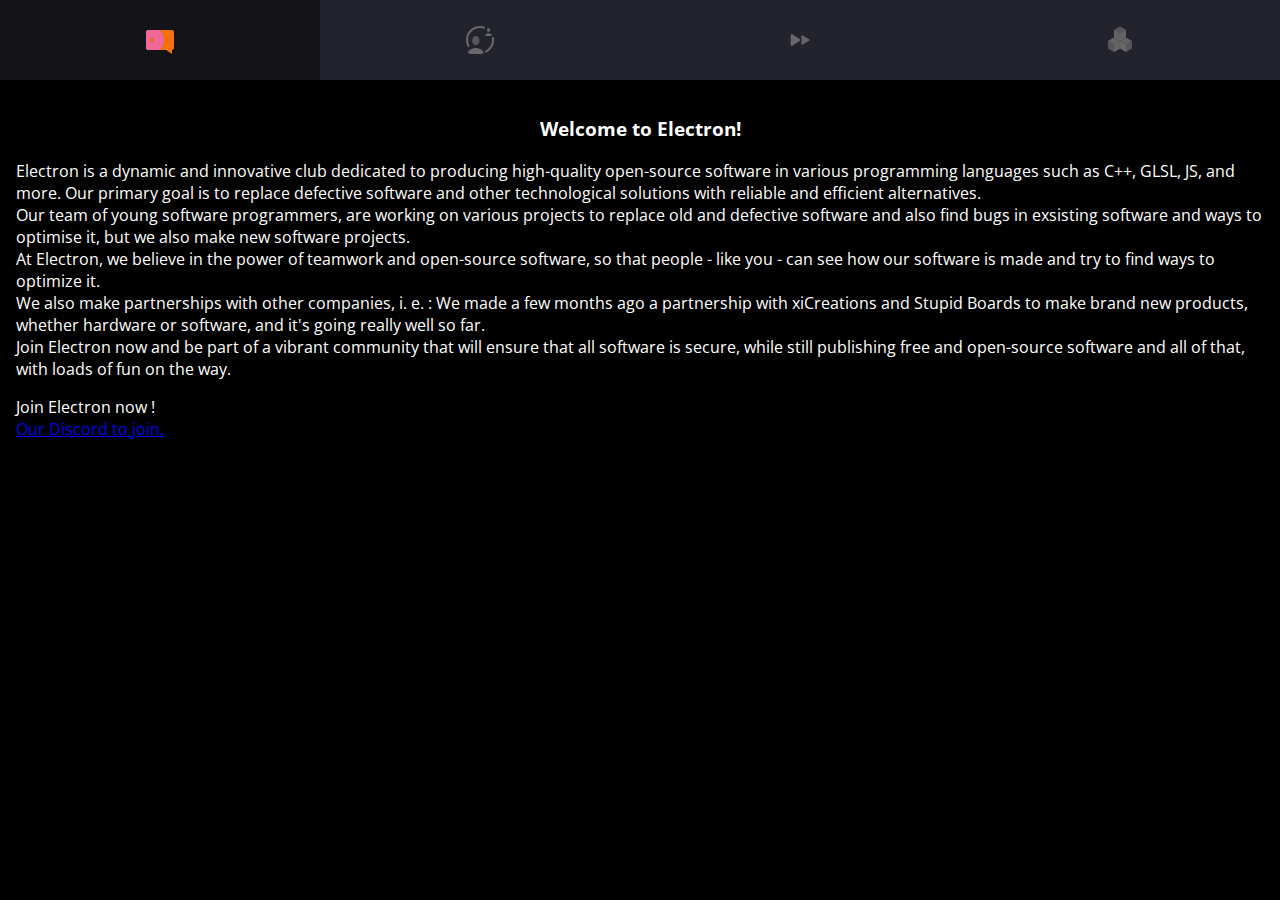
<file: index.html>
<!DOCTYPE html>
<html lang="en">

<head>
    <meta charset="UTF-8">
    <meta name="viewport" content="width=device-width, initial-scale=1.0">
    <title>Electron Homepage</title>

    <link rel="stylesheet" href="./css/index.css">
</head>

<body>
    <main>
        <h3 style="text-align: center;">Welcome to Electron!</h3>
        <p>
           Electron is a dynamic and innovative club dedicated to producing high-quality open-source software in various programming languages such as C++, GLSL, JS, and more. Our primary goal is to replace defective software and other technological solutions with reliable and efficient alternatives. 
            </br>
            Our team of young software programmers, are working on various projects to replace old and defective software and also find bugs in exsisting software and ways to optimise it, but we also make new software projects.
            <br>
            At Electron, we believe in the power of teamwork and open-source software, so that people - like you - can see how our software is made and try to find ways to optimize it.
            <br>
            We also make partnerships with other companies, i. e. : We made a few months ago a partnership with xiCreations and Stupid Boards to make brand new products, whether hardware or software, and it's going really well so far.
            <br>
            Join Electron now and be part of a vibrant community that will ensure that all software is secure, while still publishing free and open-source software and all of that, with loads of fun on the way. 
        </p>
        <p>Join Electron now ! </br><a href="https://discord.com/invite/gfYt4T8JbW">Our Discord to join.</a></p>
    </main>

    <script src="./nav_include.js"></script>

    </body>

</html>
</file>
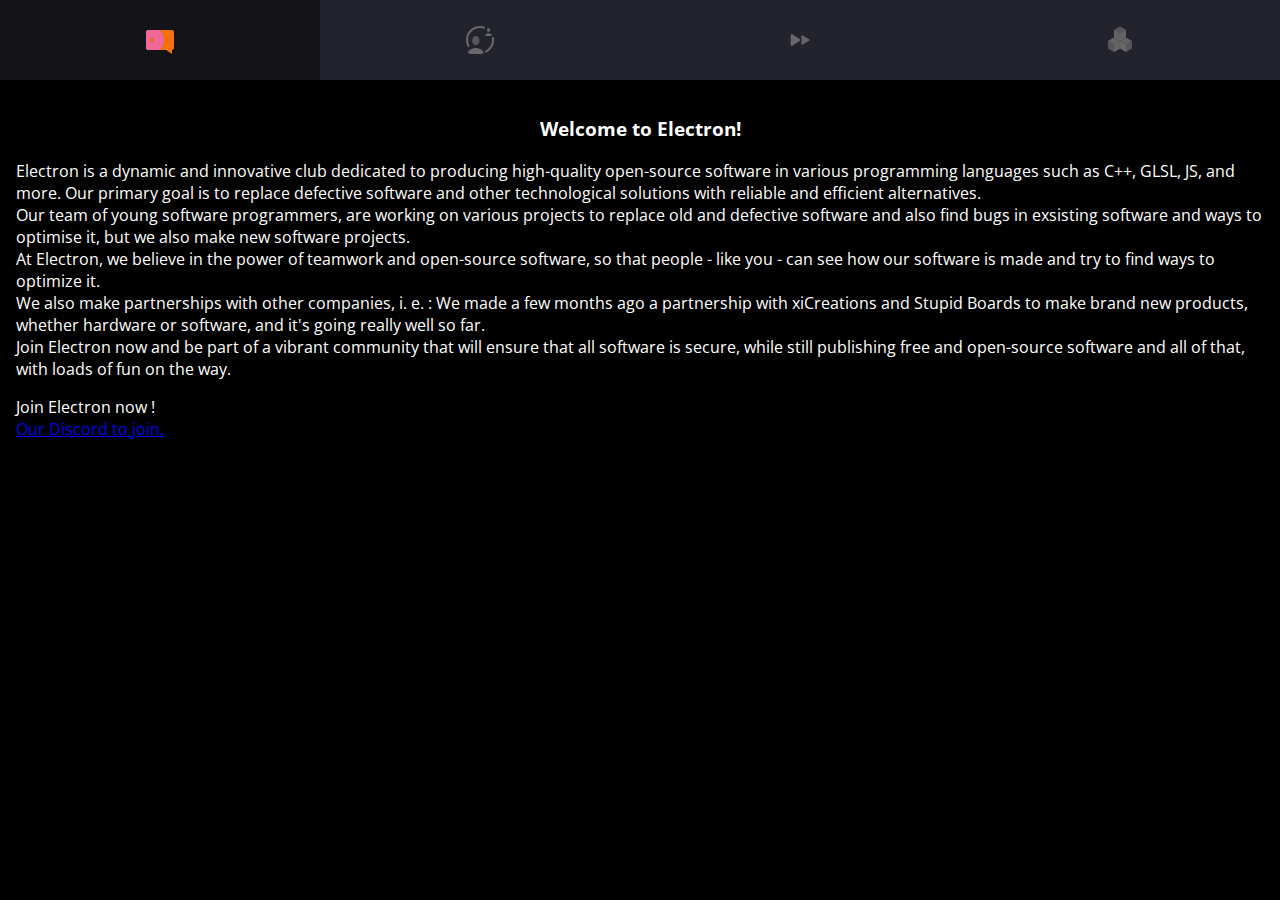
<file: html/index.html>
<!DOCTYPE html>
<html lang="en">

<head>
    <meta charset="UTF-8">
    <meta name="viewport" content="width=device-width, initial-scale=1.0">
    <title>Electron Homepage</title>

    <link rel="stylesheet" href="../css/index.css">
</head>

<body>
    <main>
        <h3 style="text-align: center;">Welcome to Electron!</h3>
        <p>
           Electron is a dynamic and innovative club dedicated to producing high-quality open-source software in various programming languages such as C++, GLSL, JS, and more. Our primary goal is to replace defective software and other technological solutions with reliable and efficient alternatives. 
            </br>
            Our team of young software programmers, are working on various projects to replace old and defective software and also find bugs in exsisting software and ways to optimise it, but we also make new software projects.
            <br>
            At Electron, we believe in the power of teamwork and open-source software, so that people - like you - can see how our software is made and try to find ways to optimize it.
            <br>
            We also make partnerships with other companies, i. e. : We made a few months ago a partnership with xiCreations and Stupid Boards to make brand new products, whether hardware or software, and it's going really well so far.
            <br>
            Join Electron now and be part of a vibrant community that will ensure that all software is secure, while still publishing free and open-source software and all of that, with loads of fun on the way. 
        </p>
        <p>Join Electron now ! </br><a href="https://discord.com/invite/gfYt4T8JbW">Our Discord to join.</a></p>
    </main>

    <script src="../nav_include.js"></script>

    </body>

</html>
</file>
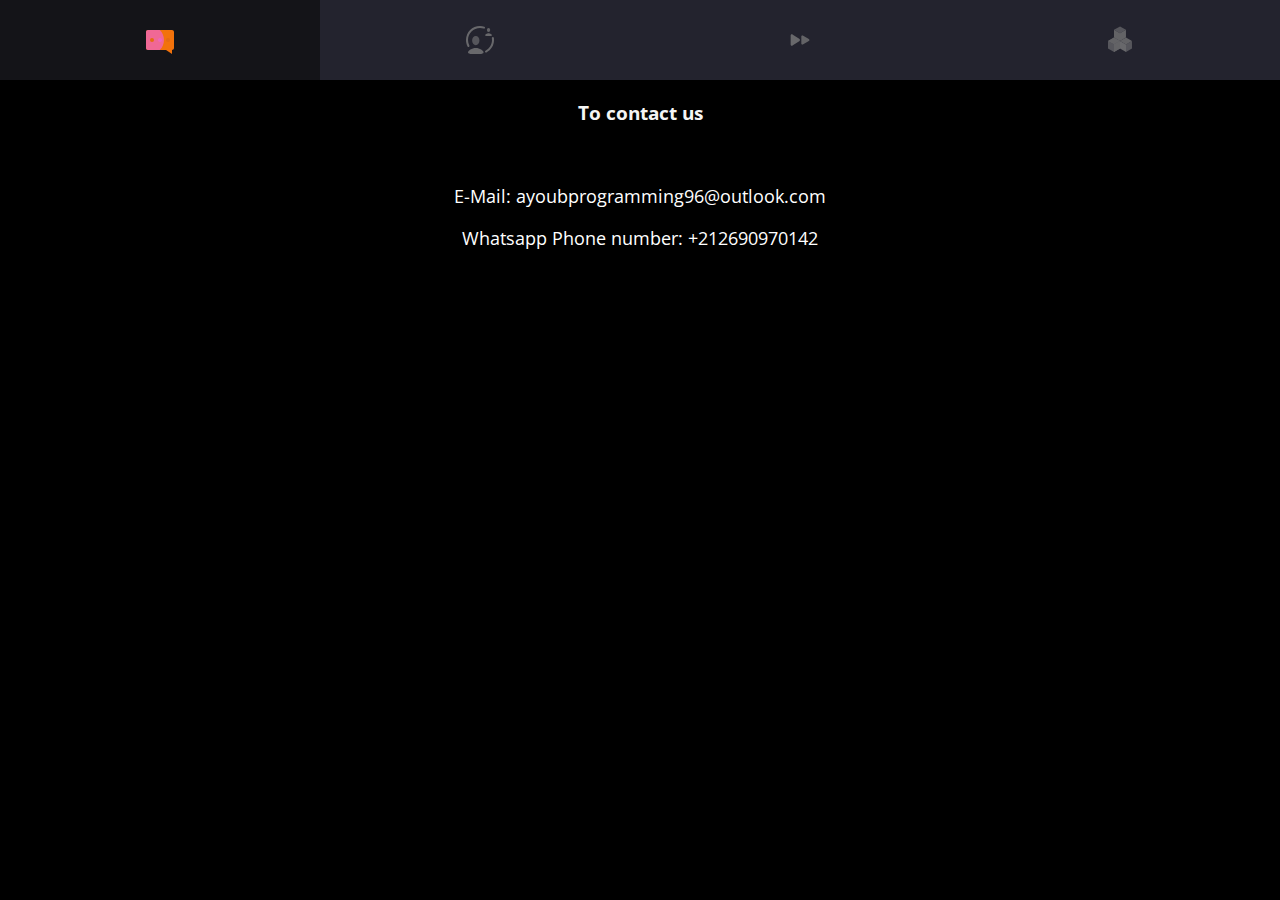
<file: contact.html>
<!DOCTYPE html>
<html lang="en">
<head>
    <meta charset="UTF-8">
    <meta name="viewport" content="width=device-width, initial-scale=1.0">
    <title>Contact us.</title>
    <link rel="stylesheet" href="./css/contact.css">
    <link rel="stylesheet" href="./css/index.css">

</head>
<body>
    <h3>To contact us</h3>
    <br>
    <p>E-Mail: ayoubprogramming96@outlook.com</br></p>
    <p>Whatsapp Phone number: +212690970142</p>

    <script src="./nav_include.js"></script>

</body>
</html>
</file>
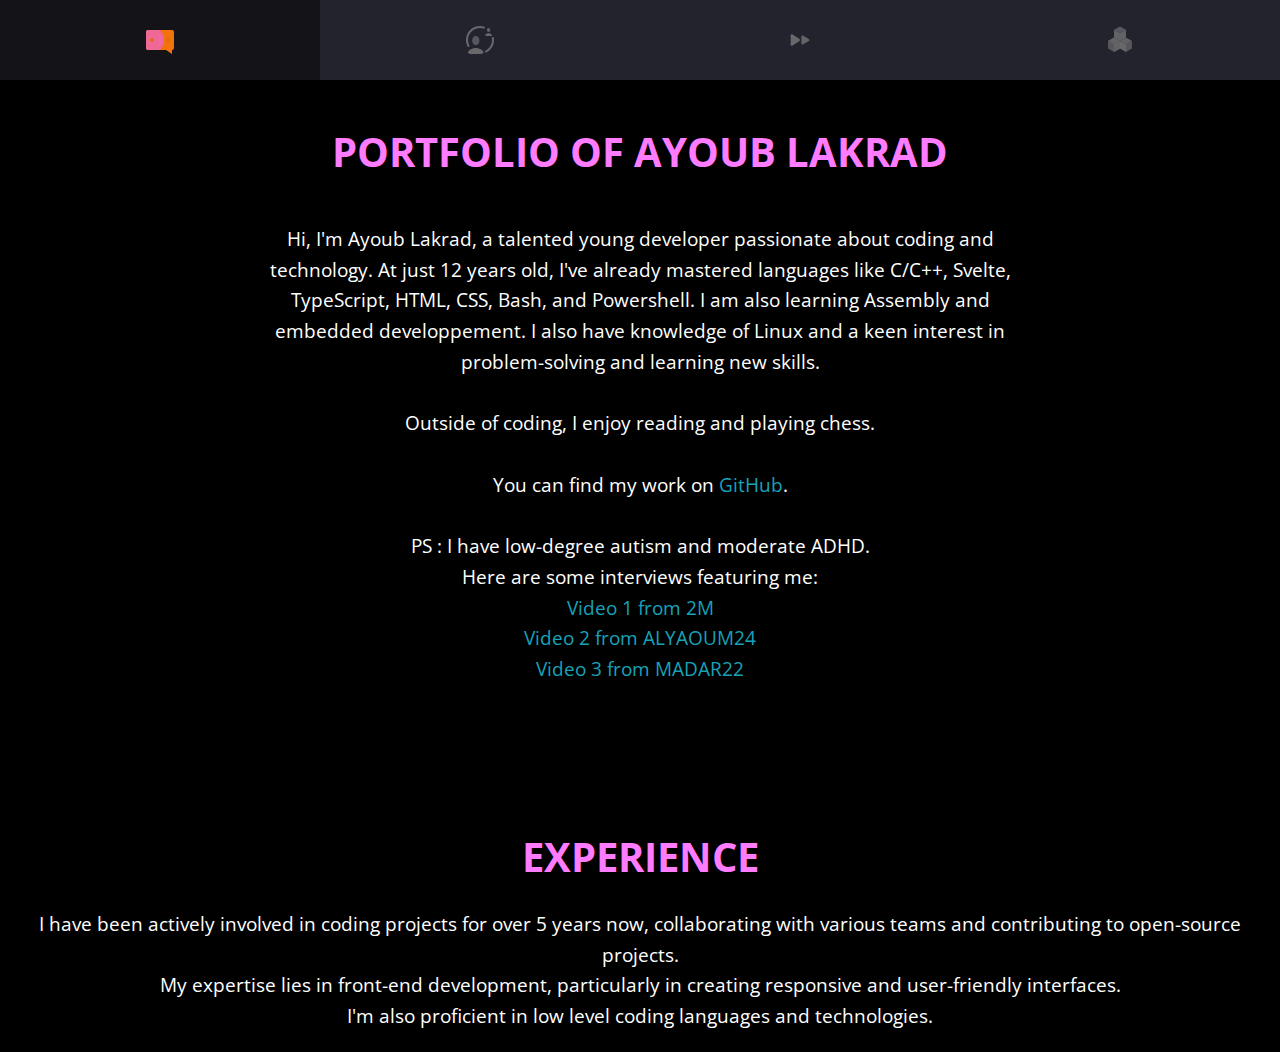
<file: portfolio.html>
<!DOCTYPE html>
<html lang="en">
<head>
    <meta charset="UTF-8">
    <meta name="viewport" content="width=device-width, initial-scale=1.0">
    <title>Portfolio of Ayoub Lakrad</title>
    <link rel="stylesheet" href="https://fonts.googleapis.com/css2?family=Open+Sans&display=swap">

    <link rel="stylesheet" href="./css/portfolio.css">
    <link rel="stylesheet" href="./css/index.css">
    

</head>
<body>
    <div class="container">
        <h3>Portfolio of Ayoub Lakrad</h3>
        <p>
            Hi, I'm Ayoub Lakrad, a talented young developer passionate about coding and technology. At just 12 years old, I've already mastered languages like C/C++, Svelte, TypeScript, HTML, CSS, Bash, and Powershell. I am also learning Assembly and embedded developpement. I also have knowledge of Linux and a keen interest in problem-solving and learning new skills.<br><br>
            Outside of coding, I enjoy reading and playing chess.<br><br>
            You can find my work on <a href="https://github.com/AyoubCoing21">GitHub</a>.<br><br>
            PS : I have low-degree autism and moderate ADHD.<br>
            Here are some interviews featuring me:<br>
            <a href="https://www.youtube.com/watch?v=sYEOMAf2S64&pp=ygUMYXlvdWIgbGFrcmFk">Video 1 from 2M</a><br>
            <a href="https://www.youtube.com/watch?v=U7ig1ratjt0&pp=ygUWYXlvdWIgbGFrcmFkIGRlIHRpem5pdA%3D%3D">Video 2 from ALYAOUM24</a><br>
            <a href="https://www.youtube.com/watch?v=CtdZfveCJ00&pp=ygUcYXlvdWIgbGFrcmFkIGRlIHRpem5pdCBtYWRhcg%3D%3D">Video 3 from MADAR22</a>
        </p>
    </div>
    <div class="experience">
        <h3>Experience</h3>
        <p>I have been actively involved in coding projects for over 5 years now, collaborating with various teams and contributing to open-source projects.</p>
        <p>My expertise lies in front-end development, particularly in creating responsive and user-friendly interfaces.</p>
        <p class="last-sentence">I'm also proficient in low level coding languages and technologies.</p>

    </div>

    <script src="./nav_include.js"></script>

</body>
</html>
</file>
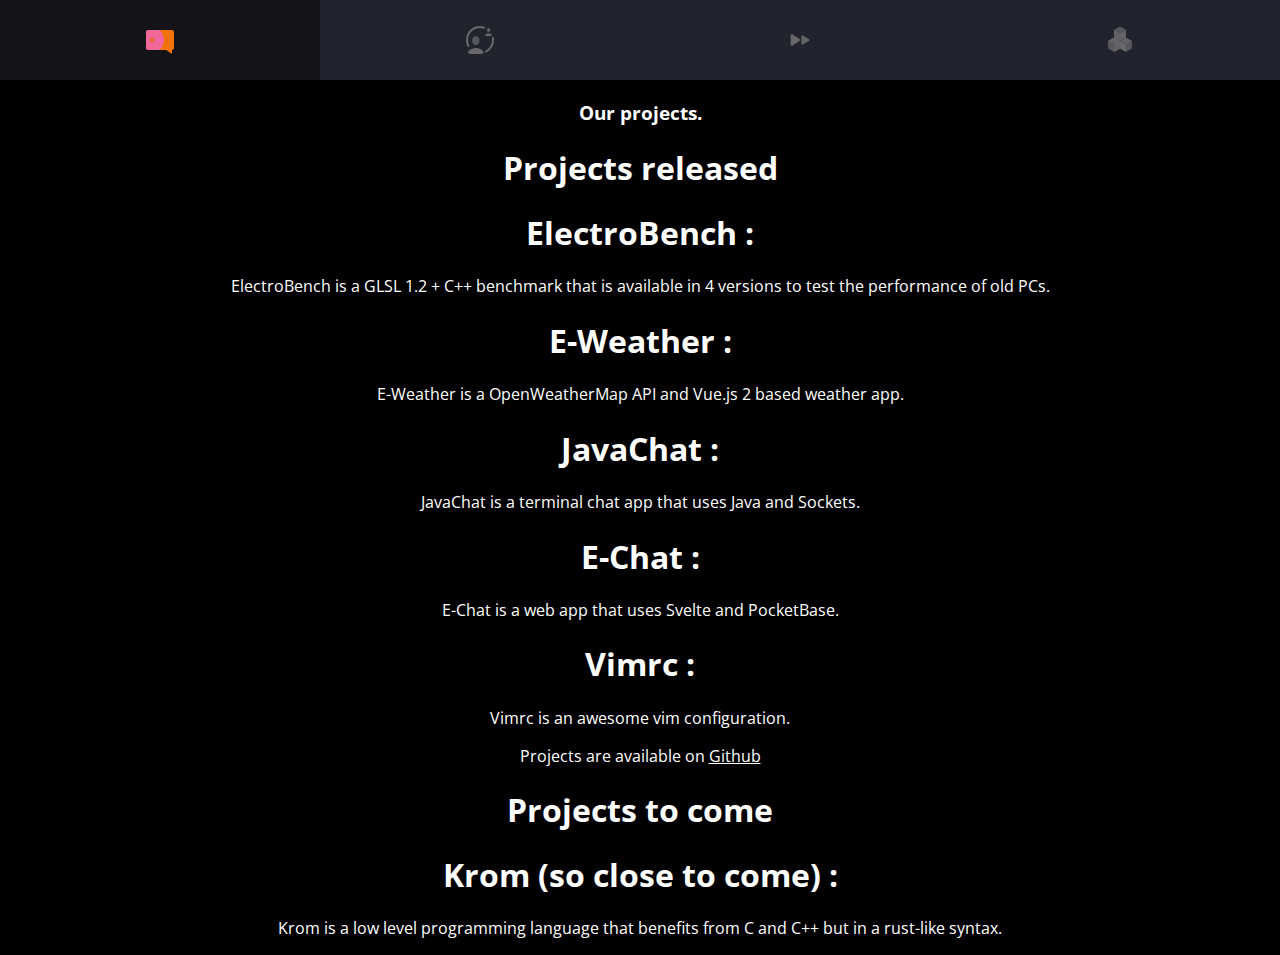
<file: projects.html>
<!DOCTYPE html>
<html lang="en">
<head>
    <meta charset="UTF-8">
    <meta name="viewport" content="width=device-width, initial-scale=1.0">
    <title>Our projects</title>

    <link rel="stylesheet" href="./css/projects.css">
    <link rel="stylesheet" href="./css/index.css">

</head>
<body>
    <h3>Our projects.</h3>
    <p>
        <h1>Projects released</h1>
        <h1>ElectroBench : </h1><p>ElectroBench is a GLSL 1.2 + C++ benchmark that is available in 4 versions to test the performance of old PCs.</p>
        <h1>E-Weather : </h1><p>E-Weather is a OpenWeatherMap API and Vue.js 2 based weather app.</p>
        <h1>JavaChat : </h1><p>JavaChat is a terminal chat app that uses Java and Sockets.</p>
        <h1>E-Chat : </h1><p>E-Chat is a web app that uses Svelte and PocketBase.</p> 
        <h1>Vimrc : </h1><p>Vimrc is an awesome vim configuration.</p>
        <p>Projects are available on <a href="https://github.com/AyoubCoding21/">Github</a></p>
        <h1>Projects to come</h1>
        <h1>Krom (so close to come) : </h1><p>Krom is a low level programming language that benefits from C and C++ but in a rust-like syntax.</p>
    </p>

    <script src="./nav_include.js"></script>

</body>
</html>
</file>
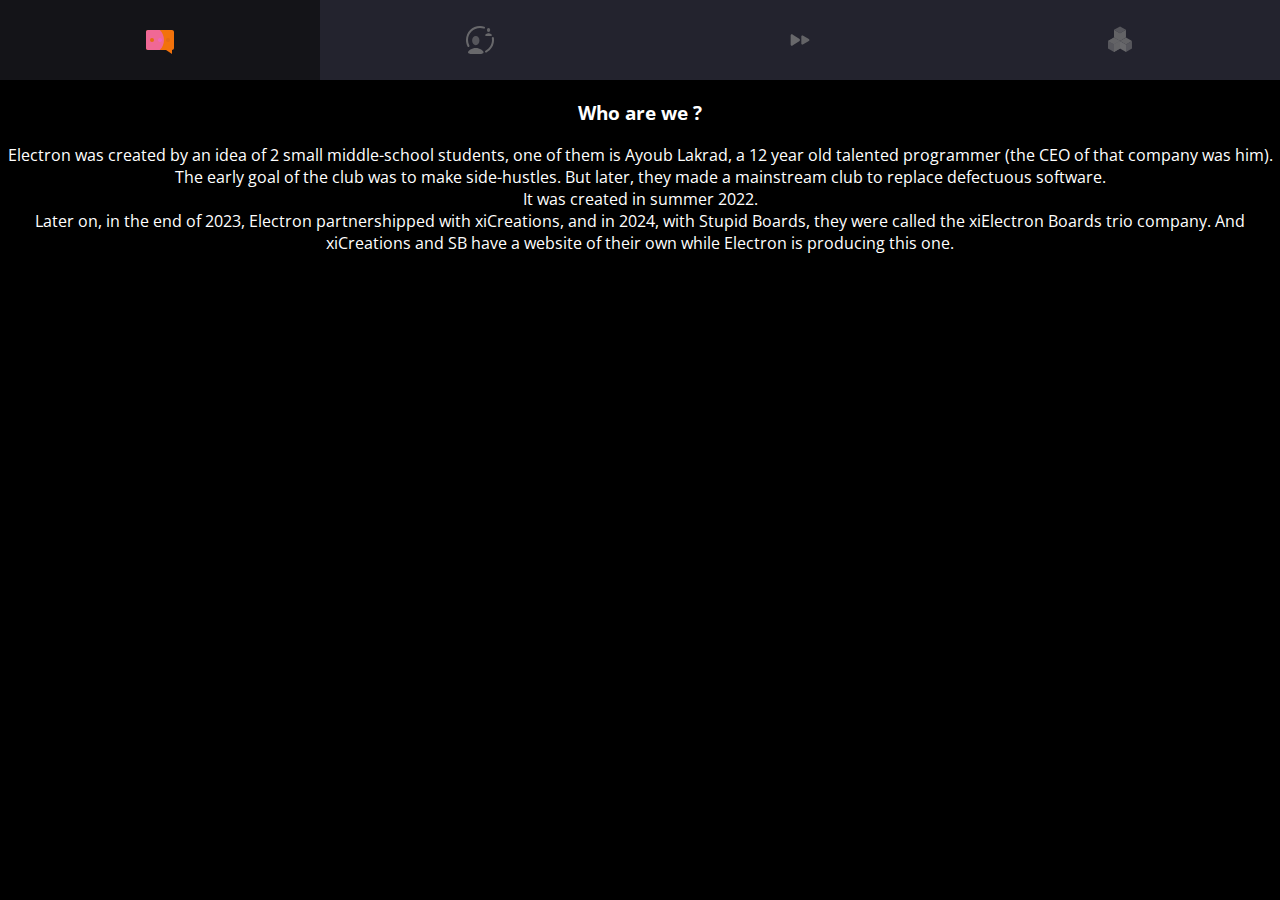
<file: whoarewe.html>
<!DOCTYPE html>
<html lang="en">
<head>
    <meta charset="UTF-8">
    <meta name="viewport" content="width=device-width, initial-scale=1.0">
    <title>Who are we ?</title>

    <link rel="stylesheet" href="./css/whoarewe.css">
    <link rel="stylesheet" href="./css/index.css">
    
</head>
<body>
    <h3>
        Who are we ?
    </h3>
    <p>
        Electron was created by an idea of 2 small middle-school students, one of them is Ayoub Lakrad, a 12 year old talented programmer (the CEO of that company was him).
        </br>
        The early goal of the club was to make side-hustles. But later, they made a mainstream club to replace defectuous software.
        </br>
        It was created in summer 2022.
        </br>
        Later on, in the end of 2023, Electron partnershipped with xiCreations, and in 2024, with Stupid Boards, they were called the xiElectron Boards trio company. And xiCreations and SB have a website of their own while Electron is producing this one.
    </p>

    <script src="./nav_include.js"></script>

</body>
</html>
</file>
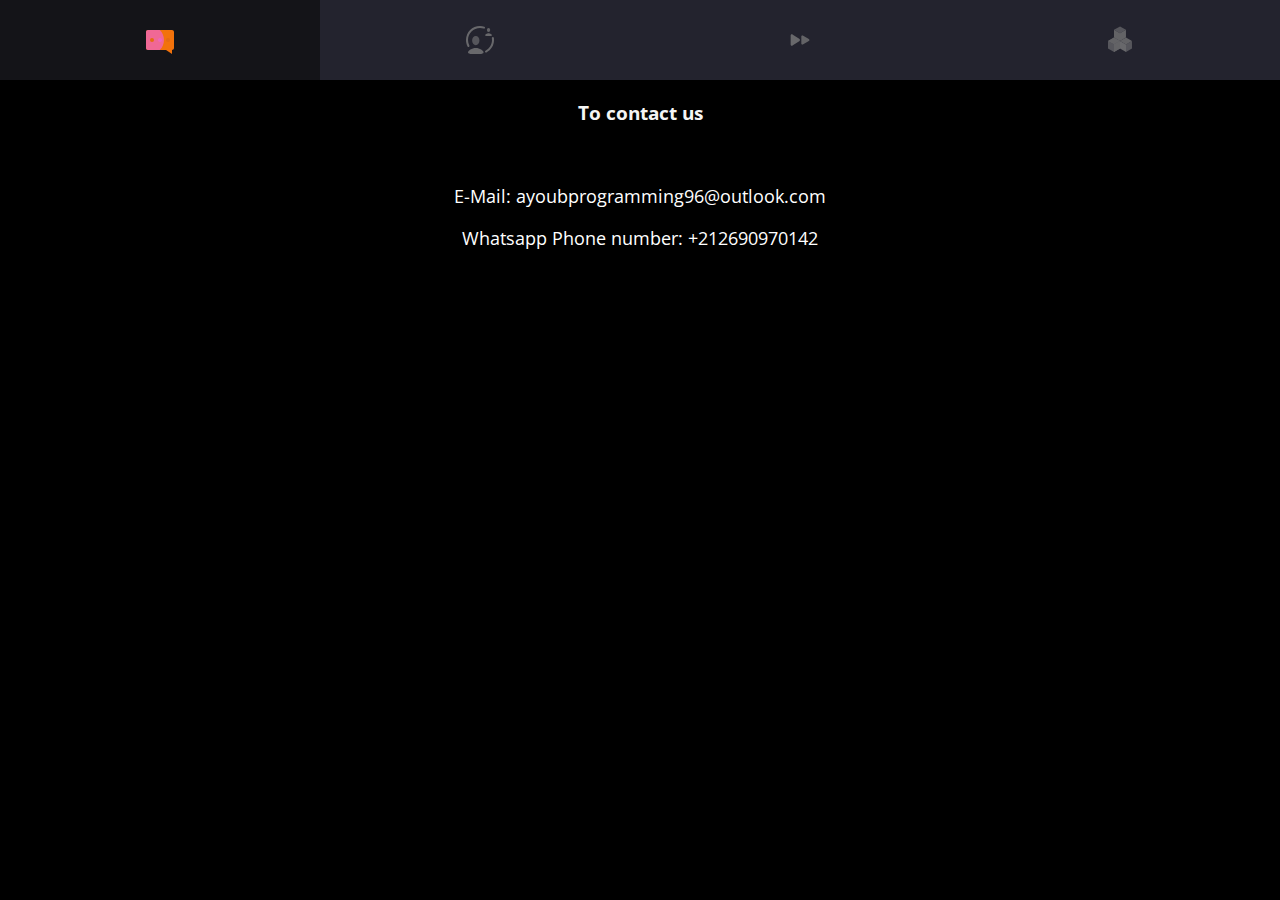
<file: html/contact.html>
<!DOCTYPE html>
<html lang="en">
<head>
    <meta charset="UTF-8">
    <meta name="viewport" content="width=device-width, initial-scale=1.0">
    <title>Contact us.</title>
    <link rel="stylesheet" href="../css/contact.css">
    <link rel="stylesheet" href="../css/index.css">

</head>
<body>
    <h3>To contact us</h3>
    <br>
    <p>E-Mail: ayoubprogramming96@outlook.com</br></p>
    <p>Whatsapp Phone number: +212690970142</p>

    <script src="../nav_include.js"></script>

</body>
</html>
</file>
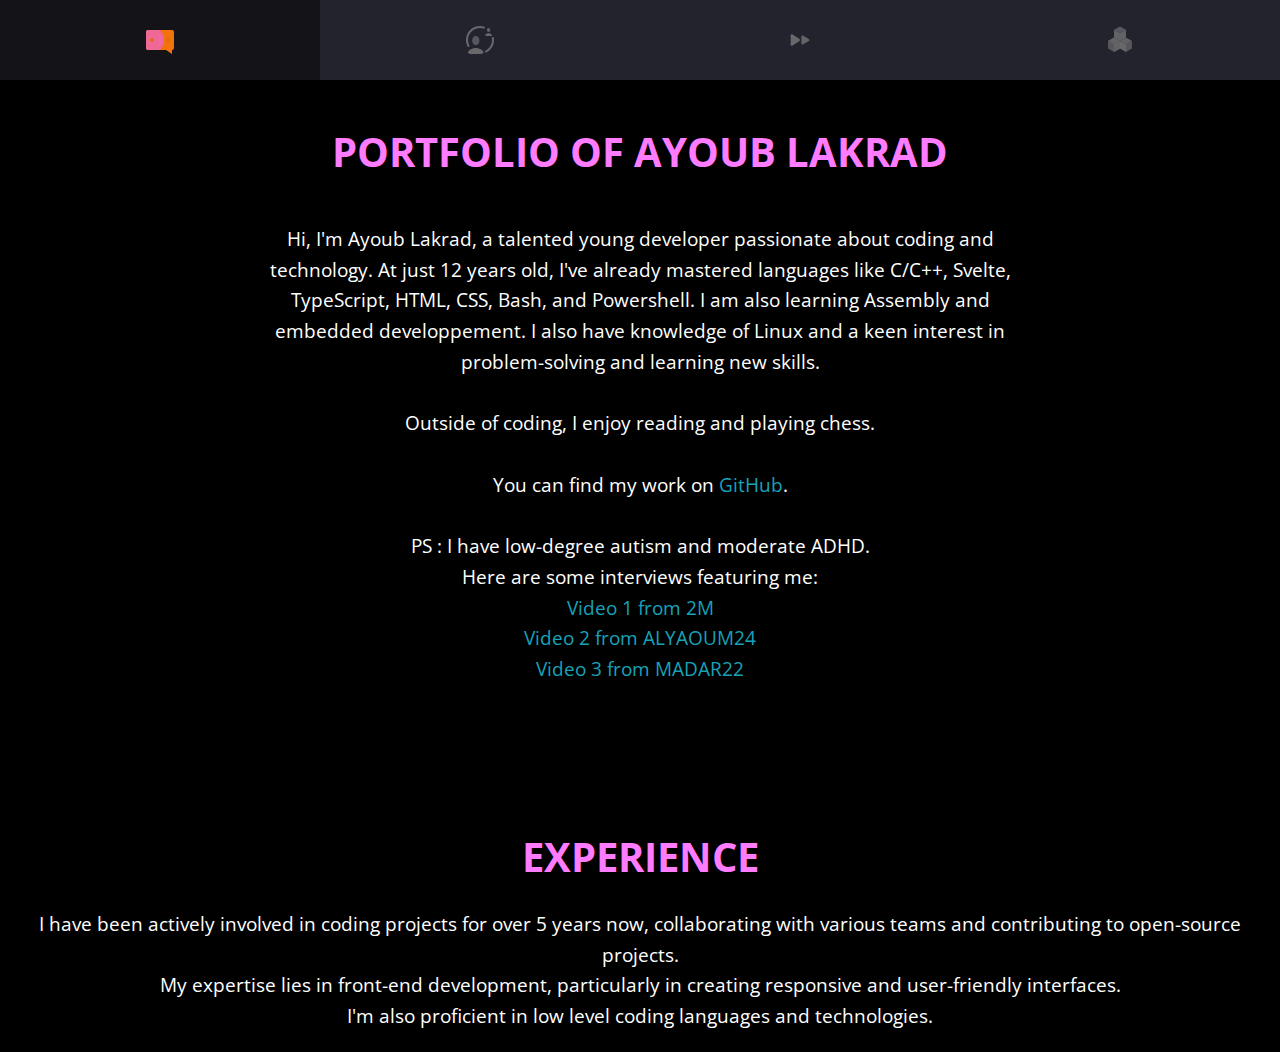
<file: html/portfolio.html>
<!DOCTYPE html>
<html lang="en">
<head>
    <meta charset="UTF-8">
    <meta name="viewport" content="width=device-width, initial-scale=1.0">
    <title>Portfolio of Ayoub Lakrad</title>
    <link rel="stylesheet" href="https://fonts.googleapis.com/css2?family=Open+Sans&display=swap">

    <link rel="stylesheet" href="../css/portfolio.css">
    <link rel="stylesheet" href="../css/index.css">
    

</head>
<body>
    <div class="container">
        <h3>Portfolio of Ayoub Lakrad</h3>
        <p>
            Hi, I'm Ayoub Lakrad, a talented young developer passionate about coding and technology. At just 12 years old, I've already mastered languages like C/C++, Svelte, TypeScript, HTML, CSS, Bash, and Powershell. I am also learning Assembly and embedded developpement. I also have knowledge of Linux and a keen interest in problem-solving and learning new skills.<br><br>
            Outside of coding, I enjoy reading and playing chess.<br><br>
            You can find my work on <a href="https://github.com/AyoubCoing21">GitHub</a>.<br><br>
            PS : I have low-degree autism and moderate ADHD.<br>
            Here are some interviews featuring me:<br>
            <a href="https://www.youtube.com/watch?v=sYEOMAf2S64&pp=ygUMYXlvdWIgbGFrcmFk">Video 1 from 2M</a><br>
            <a href="https://www.youtube.com/watch?v=U7ig1ratjt0&pp=ygUWYXlvdWIgbGFrcmFkIGRlIHRpem5pdA%3D%3D">Video 2 from ALYAOUM24</a><br>
            <a href="https://www.youtube.com/watch?v=CtdZfveCJ00&pp=ygUcYXlvdWIgbGFrcmFkIGRlIHRpem5pdCBtYWRhcg%3D%3D">Video 3 from MADAR22</a>
        </p>
    </div>
    <div class="experience">
        <h3>Experience</h3>
        <p>I have been actively involved in coding projects for over 5 years now, collaborating with various teams and contributing to open-source projects.</p>
        <p>My expertise lies in front-end development, particularly in creating responsive and user-friendly interfaces.</p>
        <p class="last-sentence">I'm also proficient in low level coding languages and technologies.</p>

    </div>

    <script src="../nav_include.js"></script>

</body>
</html>
</file>
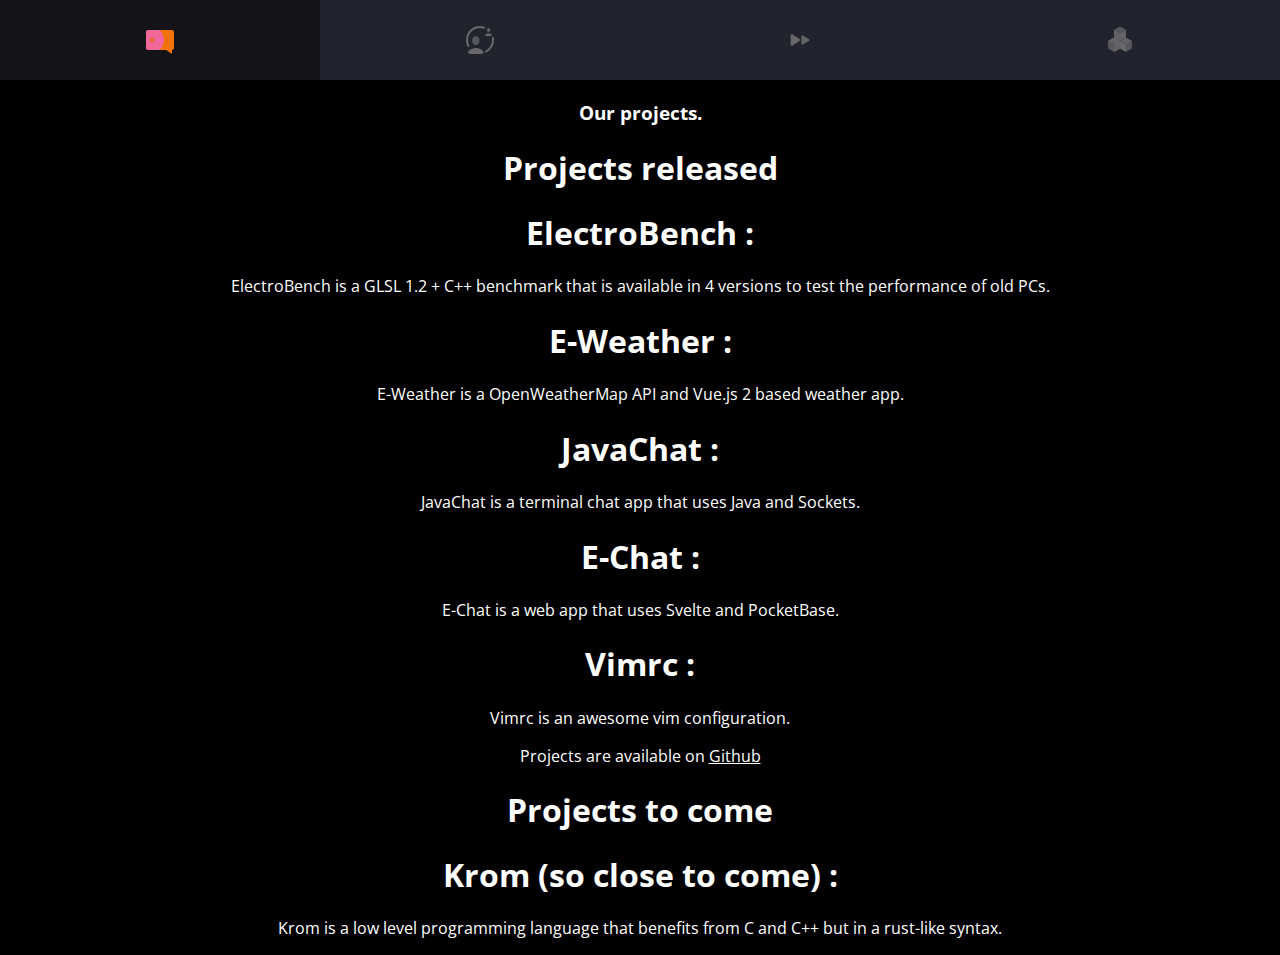
<file: html/projects.html>
<!DOCTYPE html>
<html lang="en">
<head>
    <meta charset="UTF-8">
    <meta name="viewport" content="width=device-width, initial-scale=1.0">
    <title>Our projects</title>

    <link rel="stylesheet" href="../css/projects.css">
    <link rel="stylesheet" href="../css/index.css">

</head>
<body>
    <h3>Our projects.</h3>
    <p>
        <h1>Projects released</h1>
        <h1>ElectroBench : </h1><p>ElectroBench is a GLSL 1.2 + C++ benchmark that is available in 4 versions to test the performance of old PCs.</p>
        <h1>E-Weather : </h1><p>E-Weather is a OpenWeatherMap API and Vue.js 2 based weather app.</p>
        <h1>JavaChat : </h1><p>JavaChat is a terminal chat app that uses Java and Sockets.</p>
        <h1>E-Chat : </h1><p>E-Chat is a web app that uses Svelte and PocketBase.</p> 
        <h1>Vimrc : </h1><p>Vimrc is an awesome vim configuration.</p>
        <p>Projects are available on <a href="https://github.com/AyoubCoding21/">Github</a></p>
        <h1>Projects to come</h1>
        <h1>Krom (so close to come) : </h1><p>Krom is a low level programming language that benefits from C and C++ but in a rust-like syntax.</p>
    </p>

    <script src="../nav_include.js"></script>

</body>
</html>
</file>
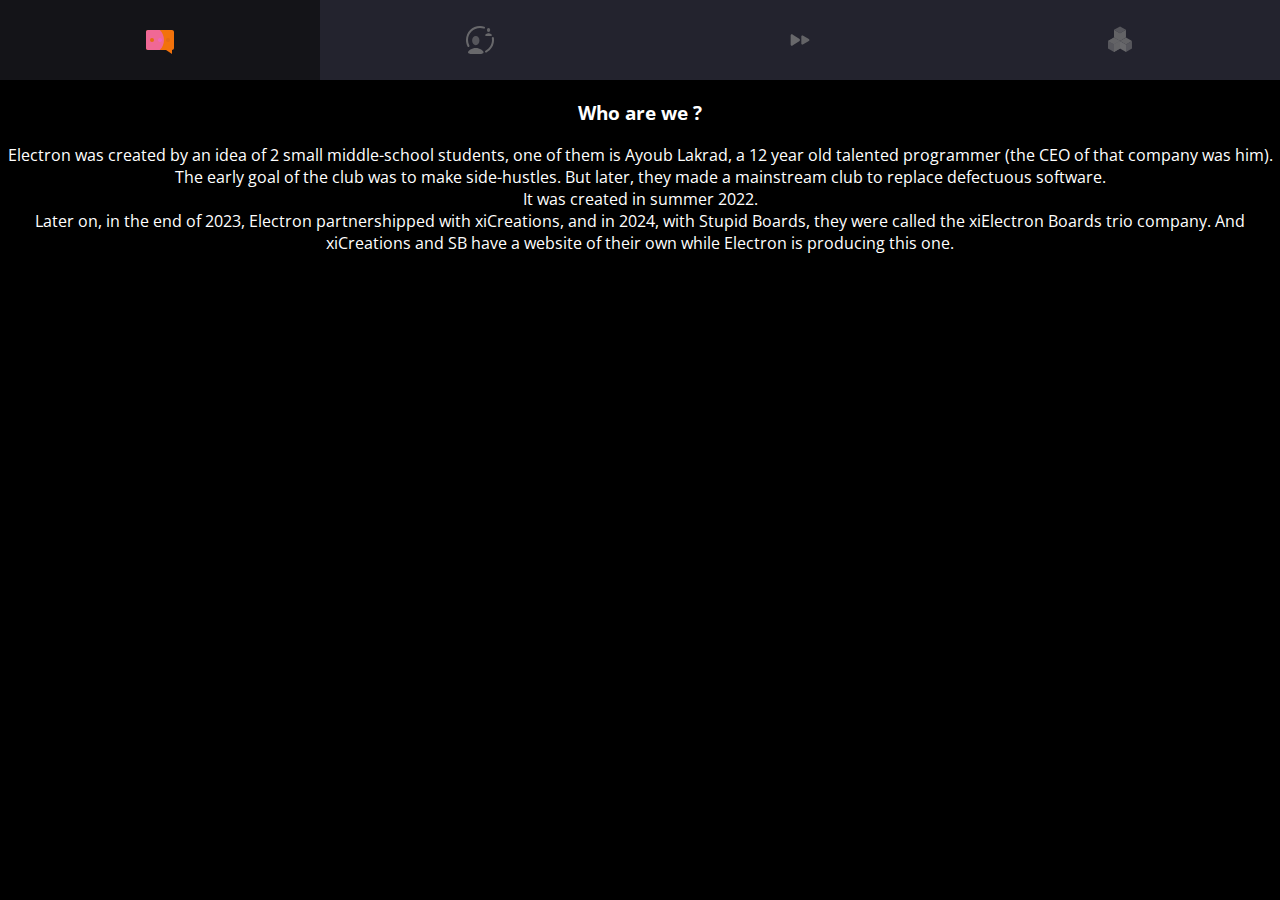
<file: html/whoarewe.html>
<!DOCTYPE html>
<html lang="en">
<head>
    <meta charset="UTF-8">
    <meta name="viewport" content="width=device-width, initial-scale=1.0">
    <title>Who are we ?</title>

    <link rel="stylesheet" href="../css/whoarewe.css">
    <link rel="stylesheet" href="../css/index.css">
    
</head>
<body>
    <h3>
        Who are we ?
    </h3>
    <p>
        Electron was created by an idea of 2 small middle-school students, one of them is Ayoub Lakrad, a 12 year old talented programmer (the CEO of that company was him).
        </br>
        The early goal of the club was to make side-hustles. But later, they made a mainstream club to replace defectuous software.
        </br>
        It was created in summer 2022.
        </br>
        Later on, in the end of 2023, Electron partnershipped with xiCreations, and in 2024, with Stupid Boards, they were called the xiElectron Boards trio company. And xiCreations and SB have a website of their own while Electron is producing this one.
    </p>

    <script src="../nav_include.js"></script>

</body>
</html>
</file>
<file: css/index.css>
@import url('https://fonts.googleapis.com/css2?family=Open+Sans&display=swap');

:root {
    font-size: 16px;
    font-family: 'Open Sans';
    --text-primary: #b9b6b6;
    --text-secondary: #ebebea;
    --bg-primary: #23232e;
    --bg-secondary: #141418;
    --transition-speed: 800ms;
}

body {
    color: white;
    background-color: black;
    margin: 0;
    padding: 0;
}


@keyframes anime {
    0% {
        color: color-mix(in srgb, #e4480a 52%, #f5740c 15%);
      }
    5%
    {  
        color: color-mix(in srgb, #f4450b 65%, #fa6a0a 35%);
    }
    25%
    {
        color: color-mix(in srgb, rgb(191, 15, 207) 92%, #c88819 12%);
    }
    35%
    {
      color: color-mix(in srgb, #cc0718 53%, #e9bf03 42%);
    }
    41%
    {
      color: color-mix(in srgb, #ed630d 50%, #f0790a 35%);
    }
    50% {
      color: color-mix(in srgb, red 90%, #e98411 12%);
    }
    70%
    {
      color: color-mix(in srgb, red 36%, #fb370c 85%);
    }
    90%
    {
      color: color-mix(in srgb, #0e50e0 23%, rgb(120, 35, 12) 41%);
    }
    100% 
    {
      color: color-mix(in srgb, #f52213 32%, #666afc);
    }    
}
main {
    margin-left: 5rem;
    padding: 1rem;
}

.navbar {
    position: fixed;
    background-color: var(--bg-primary);
    transition: width 600ms ease;
    overflow: hidden;
}

.navbar-nav {
    list-style: none;
    padding: 0;
    margin: 0;
    display: flex;
    flex-direction: column;
    align-items: center;
    height: 100%;
}

.nav-item {
    width: 100%;
}

.nav-item:last-child {
    margin-top: auto;
}

.nav-link {
    display: flex;
    align-items: center;
    height: 5rem;
    color: var(--text-primary);
    text-decoration: none;
    filter: grayscale(100%) opacity(0.7);
    transition: var(--transition-speed);
}

.nav-link:hover {
    filter: grayscale(0%) opacity(1);
    background: var(--bg-secondary);
    color: var(--text-secondary);
}

.link-text {
    display: none;
    margin-left: 1rem;
    animation: anime 4s infinite alternate;
}

.nav-link svg {
    width: 2rem;
    min-width: 2rem;
    margin: 0 1.5rem;
}

.fa-primary {
    color: color-mix(in srgb, #ec9f10 56%, #f74606 58%);
}

.fa-secondary {
    color: color-mix(in srgb, #df49a6 36%, #ff7eef 36%);
}

.fa-tertiary {
    color: color-mix(in srgb, #df4314 85%, #ec9f10 65%);
}

.fa-primary,
.fa-secondary,
.fa-tertiary {
    transition: var(--transition-speed);
}

.logo {
    font-weight: bold;
    text-transform: uppercase;
    margin-bottom: 1rem;
    text-align: center;
    color: var(--text-secondary);
    background: var(--bg-secondary);
    font-size: 1.5rem;
    letter-spacing: 0.3ch;
    width: 100%;
}

.logo svg {
    transform: rotate(0deg);
    transition: var(--transition-speed);
}

.logo-text {
    display: inline;
    position: absolute;
    left: -999px;
    font-size: 14px;
    transition: var(--transition-speed);
    animation: anime 2s infinite alternate;
}

.navbar:hover .logo svg {
    transform: rotate(-180deg);
}


.navbar {
    top: 0;
    width: 100vw;
    height: 5rem;
}

.logo {
    display: none;
}

.navbar-nav {
    flex-direction: row;
}

.nav-link {
    justify-content: center;
}

main {
    margin: 0;

}

h3 {
    margin-top: 100px;

}
</file>
<file: css/contact.css>
@import url('https://fonts.googleapis.com/css2?family=Open+Sans&display=swap');
body
{
    font-family: 'Open Sans', monospace;
    background-color: black;
}
h3
{
    text-align: center;
    color: whitesmoke;
}
p
{
    text-align: center;
    text-shadow: 0cqmax;
    font-size: large;
    color: white;
}
</file>
<file: css/portfolio.css>
body {
    font-family: 'Open Sans', sans-serif;
    background-color: #000000;
    margin: 0;
    padding: 0;
    color: #fff;
    line-height: 1.6;
}
h3 {
    text-align: center;
    margin-top: 50px;
    font-size: 2.5em;
    text-transform: uppercase;
    color: #ff7bff;
    animation: fadeInDown 1s ease;
}
p {
    margin: 20px;
    font-size: 1.2em;
    text-align: center;
    animation: slideInLeft 1s ease;
}
a {
    color: #17a2b8;
    text-decoration: none;
    transition: color 0.3s ease;
}
a:hover {
    color: #007bff;
    text-decoration: underline;
}
.container {
    max-width: 800px;
    margin: auto;
    padding: 20px;
    background-color: #000;
    border-radius: 8px;
    box-shadow: 0 4px 8px rgba(0, 0, 0, 0.1);
}


.experience p {
    margin-top: -20px;

}

@media (max-width: 800px) {
    .last-sentence {
        margin-bottom: 100px;

    }
  }

@keyframes fadeInDown {
    0% {
        opacity: 0;
        transform: translateY(-20px);
    }
    100% {
        opacity: 1;
        transform: translateY(0);
    }
}
@keyframes slideInLeft {
    0% {
        opacity: 0;
        transform: translateX(-20px);
    }
    100% {
        opacity: 1;
        transform: translateX(0);
    }
}
</file>
<file: css/projects.css>
@import url('https://fonts.googleapis.com/css2?family=Open+Sans&display=swap');

body
{
    font-family: 'Open Sans', monospace;
    background-color: black;
}

h1, h3, p, a
{
    text-align: center;
    color: white;
}
</file>
<file: css/whoarewe.css>
@import url('https://fonts.googleapis.com/css2?family=Open+Sans&display=swap');

body
{
    font-family: 'Open Sans', sans-serif;
    background-color: #000001;
}

p, h3
{
    color: white;
    text-align: center;
}
</file>
